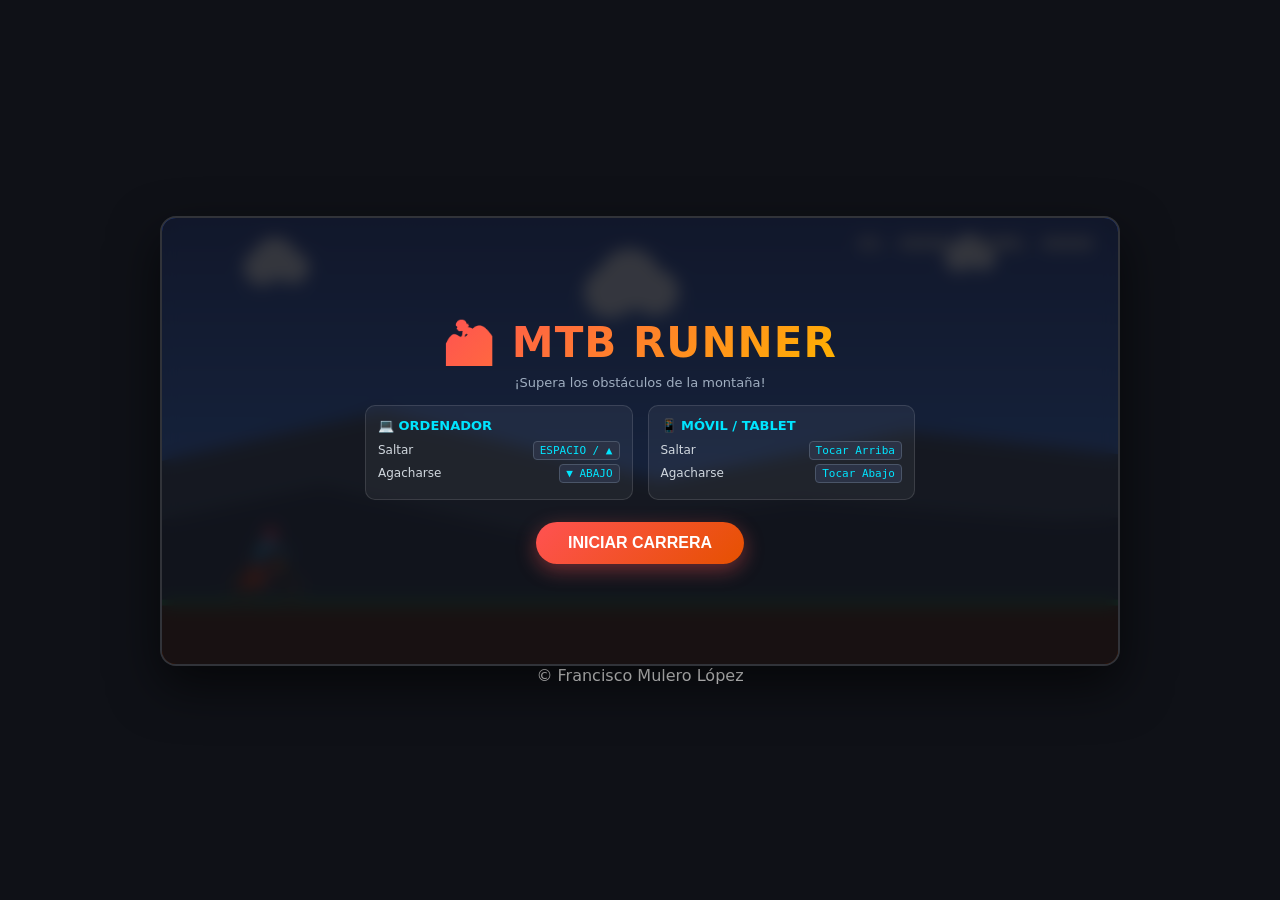
<file: index.html>
<!DOCTYPE html>
<html lang="es">

<head>
    <meta charset="UTF-8">
    <meta name="viewport" content="width=device-width, initial-scale=1.0, maximum-scale=1.0, user-scalable=no">
    <title>MTB Runner - FML</title>
    <link rel="stylesheet" href="./style.css">
    <script type="module" src="./script.js"></script>
    
</head>

<body>

    <div id="game-container">
        <canvas id="gameCanvas"></canvas>

        <!-- Start / Game Over Overlay -->
        <div class="overlay" id="menuOverlay">
            <h1 class="game-title" id="menuTitle">🚵 MTB RUNNER</h1>
            <p style="color: #a0aec0; font-size: 13px;" id="menuSubtitle">¡Supera los obstáculos de la montaña!</p>

            <div class="controls-grid">
                <div class="control-card">
                    <h4>💻 Ordenador</h4>
                    <div class="control-item"><span>Saltar</span> <span class="key">ESPACIO / ▲</span></div>
                    <div class="control-item"><span>Agacharse</span> <span class="key">▼ ABAJO</span></div>
                </div>
                <div class="control-card">
                    <h4>📱 Móvil / Tablet</h4>
                    <div class="control-item"><span>Saltar</span> <span class="key">Tocar Arriba</span></div>
                    <div class="control-item"><span>Agacharse</span> <span class="key">Tocar Abajo</span></div>
                </div>
            </div>

            <button class="btn-start" id="startBtn">INICIAR CARRERA</button>
        </div>

        <!-- Touch Controls for Mobile -->
        <div class="touch-controls">
            <div class="touch-btn" id="duckBtn">👇</div>
            <div class="touch-btn" id="jumpBtn">🚀</div>
        </div>
    </div>
    <p>&copy; Francisco Mulero López</p>
</body>
<script src="script.js"></script>
</html>
</file>
<file: style.css>
* {
    box-sizing: border-box;
    user-select: none;
    -webkit-user-select: none;
    margin: 0;
    padding: 0;
}

body {
    background-color: #0f1117;
    color: #ffffff;
    font-family: 'Segoe UI', system-ui, -apple-system, sans-serif;
    display: flex;
    flex-direction: column;
    justify-content: center;
    align-items: center;
    min-height: 100vh;
    overflow: hidden;
    touch-action: manipulation;
}

#game-container {
    position: relative;
    width: 95vw;
    max-width: 960px;
    aspect-ratio: 16 / 7.5;
    background-color: #1a1c23;
    box-shadow: 0 20px 50px rgba(0, 0, 0, 0.6);
    border-radius: 16px;
    overflow: hidden;
    border: 2px solid rgba(255, 255, 255, 0.1);
}

canvas {
    display: block;
    width: 100%;
    height: 100%;
}

        /* HUD and Overlay Styling */
.overlay {
    position: absolute;
    inset: 0;
    background: rgba(15, 17, 23, 0.82);
    backdrop-filter: blur(8px);
    display: flex;
    flex-direction: column;
    justify-content: center;
    align-items: center;
    padding: 20px;
    text-align: center;
    z-index: 10;
    transition: opacity 0.3s ease;
}

.overlay.hidden {
    opacity: 0;
    pointer-events: none;
}

.game-title {
    font-size: clamp(26px, 4vw, 42px);
    font-weight: 900;
    background: linear-gradient(135deg, #FF5252, #FFB300);
    -webkit-background-clip: text;
    -webkit-text-fill-color: transparent;
    margin-bottom: 8px;
    letter-spacing: 1px;
    text-transform: uppercase;
}

.controls-grid {
    display: grid;
    grid-template-columns: 1fr 1fr;
    gap: 15px;
    max-width: 550px;
    width: 100%;
    margin: 15px 0 22px 0;
}

.control-card {
    background: rgba(255, 255, 255, 0.05);
    border: 1px solid rgba(255, 255, 255, 0.12);
    border-radius: 10px;
    padding: 12px;
    text-align: left;
}

.control-card h4 {
    color: #00E5FF;
    font-size: 13px;
    text-transform: uppercase;
    margin-bottom: 8px;
    display: flex;
    align-items: center;
    gap: 6px;
}

.control-item {
    font-size: 12px;
    color: #d0d7de;
    margin-bottom: 4px;
    display: flex;
    justify-content: space-between;
    align-items: center;
}

.key {
    background: #2b3245;
    padding: 2px 6px;
    border-radius: 4px;
    border: 1px solid #4a5568;
    font-family: monospace;
    font-size: 11px;
    color: #00E5FF;
}

.btn-start {
    background: linear-gradient(135deg, #FF5252, #E65100);
    color: white;
    font-weight: 800;
    font-size: 16px;
    padding: 12px 32px;
    border: none;
    border-radius: 30px;
    cursor: pointer;
    box-shadow: 0 6px 20px rgba(255, 82, 82, 0.4);
    transition: all 0.2s ease;
}

.btn-start:hover {
    transform: scale(1.05);
    box-shadow: 0 8px 25px rgba(255, 82, 82, 0.6);
}

.touch-controls {
    display: none;
    position: absolute;
    bottom: 12px;
    left: 0;
    right: 0;
    padding: 0 20px;
    justify-content: space-between;
    pointer-events: none;
    z-index: 5;
}

.touch-btn {
    pointer-events: auto;
    width: 65px;
    height: 65px;
    border-radius: 50%;
    background: rgba(255, 255, 255, 0.25);
    border: 2px solid rgba(255, 255, 255, 0.5);
    display: flex;
    justify-content: center;
    align-items: center;
    color: white;
    font-weight: bold;
    font-size: 22px;
    backdrop-filter: blur(4px);
}

.touch-btn:active {
    background: rgba(255, 255, 255, 0.5);
    transform: scale(0.92);
}

/* Media querys (creo que se llamaban asi) */

/* Teléfono en vertical */
@media (max-width: 768px) {
    body {
        justify-content: center;
        padding: 10px;
    }

    #game-container {
        width: 100vw;
        max-width: 100%;
        aspect-ratio: 16 / 12;
        border-radius: 8px;
    }

    h1 {
        font-size: 1.3rem;
    }

    p.subtitle {
        font-size: 0.8rem;
        margin-bottom: 8px;
    }

    .controls-panel {
        flex-direction: column;
        gap: 6px;
        margin-bottom: 10px;
    }

    .control-card {
        padding: 6px 8px;
    }

    .control-item {
        font-size: 0.75rem;
    }

    .key {
        font-size: 0.7rem;
        padding: 2px 5px;
    }

    .btn-start {
        font-size: 0.95rem;
        padding: 8px 20px;
    }

    .touch-btn {
        width: 50px;
        height: 50px;
        font-size: 1.2rem;
    }
}

/* Adaptación Landscape (Móvil horizontal) */
@media (max-height: 480px) and (orientation: landscape) {
    #game-container {
        height: 100vh;
        width: auto;
        aspect-ratio: 16 / 9;
    }

    .overlay {
        padding: 6px;
    }

    h1 {
        font-size: 1rem;
        margin-bottom: 2px;
    }

    p.subtitle {
        font-size: 0.7rem;
        margin-bottom: 4px;
    }

    .controls-panel {
        flex-direction: row;
        gap: 6px;
        margin-bottom: 6px;
    }

    .control-card {
        padding: 4px 6px;
        gap: 2px;
    }

    .btn-start {
        font-size: 0.8rem;
        padding: 5px 14px;
    }

    .touch-btn {
        width: 44px;
        height: 44px;
        font-size: 1rem;
    }
}
</file>
